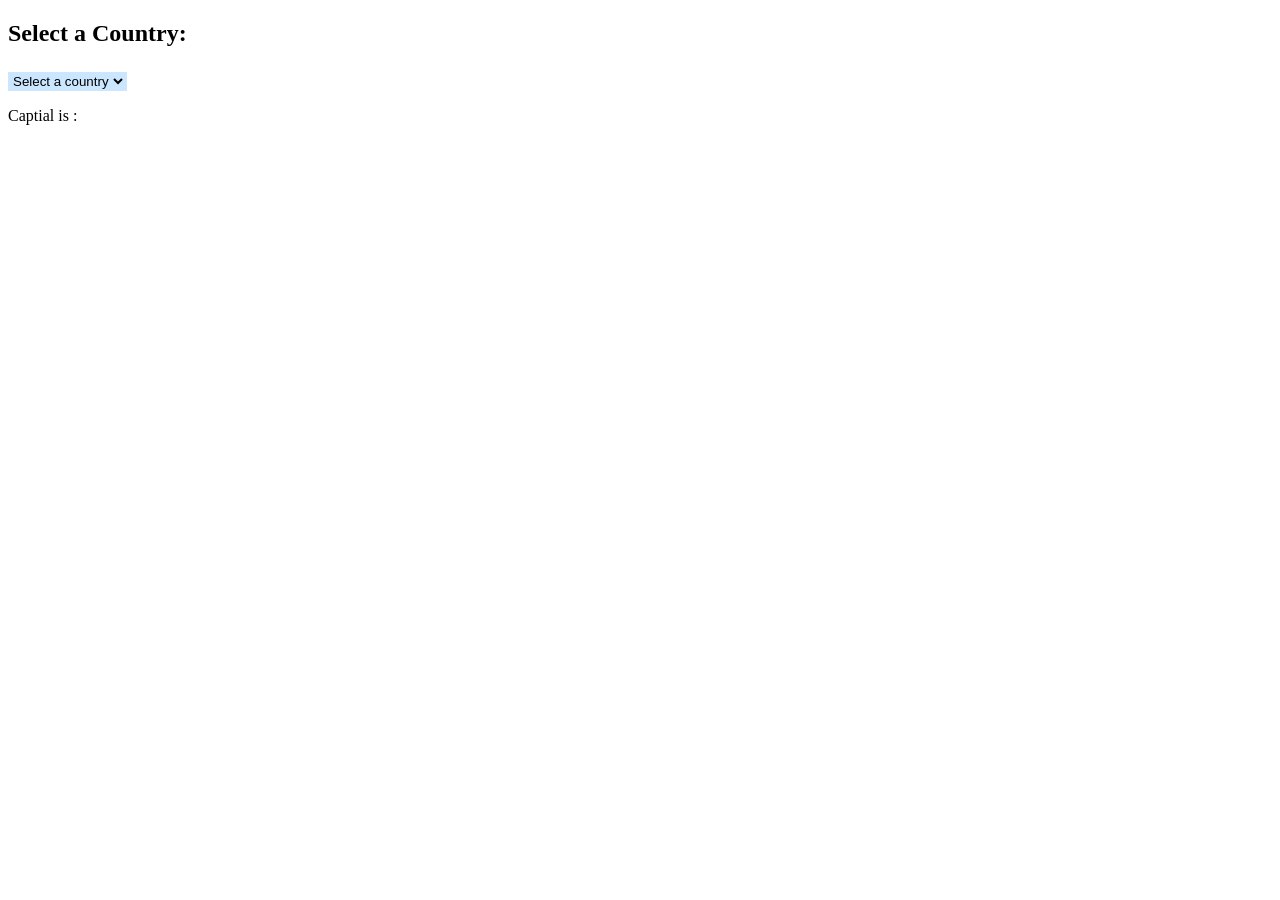
<file: LAB3/index.html>
<!DOCTYPE html>
<html>

<head>
    <title>Country Captial</title>
    <link rel="stylesheet" href="c.css">
</head>

<body>
    <h2 style>Select a Country:</h2>
    <select class="name" id="country" onchange="showCapital()">
        <option value="Select a country">Select a country</option>
        <option value="India">INDIA</option>
        <option value="UAE">UAE</option>
        <option value="New zealand">NEW ZEALAND</option>
        <option value="Germany">GERMANY</option>
        <option value="Russia">RUSSIA</option>

    </select>
    <p>Captial is : <spam id="capital"></spam>
    </p>
    <script src="c.js"></script>
</body>


</html>
</file>
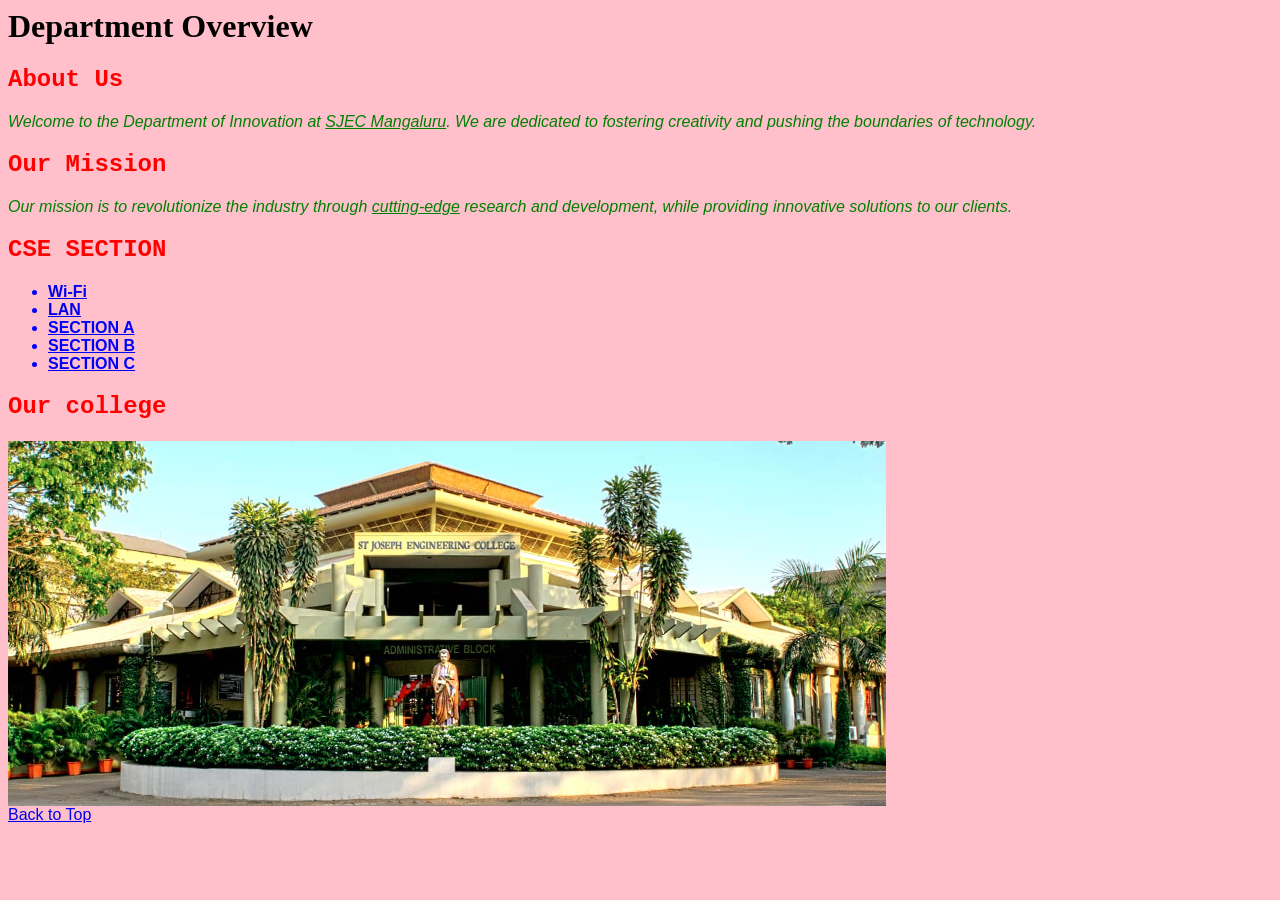
<file: LAB1/lab1.html>
<! DOCTYPE html>
<head>
<title>Department Overview</title>
<style>
body {
font-family: Arial, sans-serif;
color: white;
background-color: pink;
}
h1 {
color: black;
font-family: 'Times New Roman', Times, serif;
}
h2 {
color: red;
font-family: 'Courier New', Courier, monospace;
}
p {
color: green;
font-style: italic;
}
ul {
color: blue;
}
li {
text-decoration: underline;
}
</style>
</head>
<body>
<header>
<h1>Department Overview</h1>
</header>
<section>
<h2>About Us</h2>
<p>Welcome to the Department of Innovation at <u>SJEC Mangaluru</u>. We are dedicated to fostering creativity and pushing the boundaries of technology. </p>
</section>
<section>
<h2>Our Mission</h2>
<p>Our mission is to <em>revolutionize</em> the industry through <u>cutting-edge</u> research and development, while providing <i>innovative</i> solutions to our clients.</p>
</section>
<section>
<h2>CSE SECTION</h2>
<ul>
<li><b><a href="https://en.wikipedia.org/wiki/Wi-Fi">Wi-Fi</a></b></li>
<li><b><a href="https://en.wikipedia.org/wiki/Local_area_network">LAN</a></b></li>
<li><b>SECTION A</b></li>
<li><b> SECTION B</b></li>
<li><b> SECTION C </b></li>
</ul>
</section>
<section>
<h2>Our college</h2>
<a href="https://www.facebook.com/photo/?fbid=477867297696308&set=a.477867251029646"><img src="collage.png" alt="College image"></a>
</section>
<footer>
<a href="#top">Back to Top</a>
</footer>
</body>
</html>
</file>
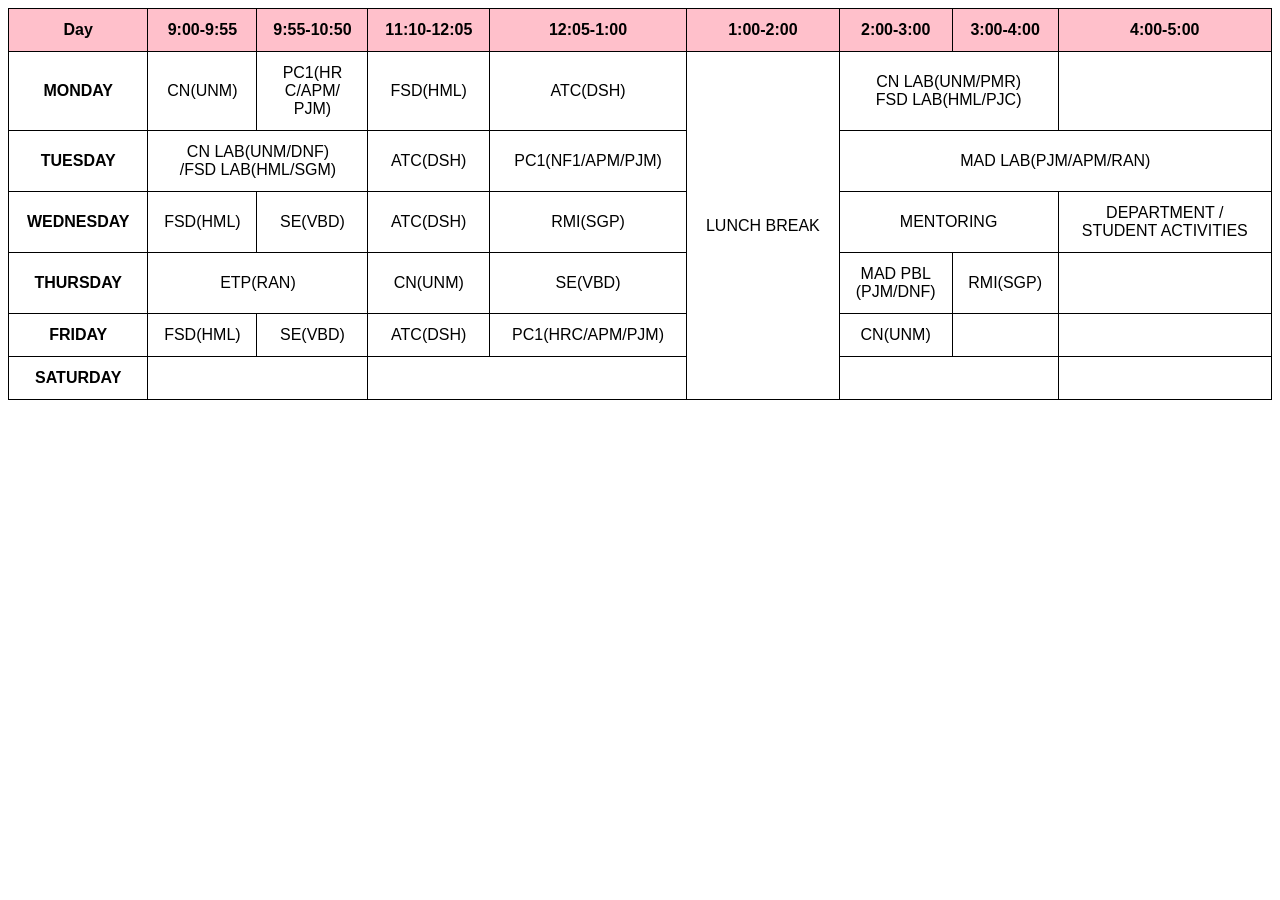
<file: LAB2/lab2.html>
<!DOCTYPE html>
<html>

<head>
    <title>Class Timetable</title>

    <style>
        table {
            border-collapse: collapse;
            width: 100%;
            text-align: center;
            font-family: Arial, sans-serif;
        }

        th,
        td {
            border: 1px solid black;
            padding: 12px 8px;
        }

        th {
            background-color: pink;
        }



        .day {
            font-weight: bold;
        }
    </style>
</head>

<body>

    <table>
        
        <tr>
            <th>Day</th>
            <th>9:00-9:55</th>
            <th>9:55-10:50</th>
            <th>11:10-12:05</th>
            <th>12:05-1:00</th>
            <th>1:00-2:00</th>
            <th>2:00-3:00</th>
            <th>3:00-4:00</th>
            <th>4:00-5:00</th>
        </tr>

        <tr>
            <td class="day">MONDAY</td>
            <td>CN(UNM)</td>
            <td>PC1(HR<br>C/APM/<br>PJM)</td>
            <td>FSD(HML)</td>
            <td>ATC(DSH)</td>
            <td rowspan="7">LUNCH BREAK</td>

            <td colspan="2">CN LAB(UNM/PMR)<br>FSD LAB(HML/PJC)</td>
            <td></td>
        </tr>

        <tr>
            <td class="day">TUESDAY</td>
            <td colspan="2">CN LAB(UNM/DNF)<br>/FSD LAB(HML/SGM)</td>
            <td>ATC(DSH)</td>
            <td>PC1(NF1/APM/PJM)</td>
            <td colspan="3">MAD LAB(PJM/APM/RAN)</td>
        </tr>

        <tr>
            <td class="day">WEDNESDAY</td>
            <td>FSD(HML)</td>
            <td>SE(VBD)</td>
            <td>ATC(DSH)</td>
            <td>RMI(SGP)</td>
            <td colspan="2">MENTORING</td>
            <td>DEPARTMENT /<br>STUDENT ACTIVITIES</td>
        </tr>

        <tr>
            <td class="day">THURSDAY</td>
            <td colspan="2">ETP(RAN)</td>
            <td>CN(UNM)</td>
            <td>SE(VBD)</td>
            <td>MAD PBL<br>(PJM/DNF)</td>
            <td>RMI(SGP)</td>
            <td></td>
        </tr>

        <tr>
            <td class="day">FRIDAY</td>
            <td>FSD(HML)</td>
            <td>SE(VBD)</td>
            <td>ATC(DSH)</td>
            <td>PC1(HRC/APM/PJM)</td>
            <td>CN(UNM)</td>
            <td></td>
            <td></td>
        </tr>
        <tr>
            <td class="day">SATURDAY</td>
            <td colspan="2"></td>
            <td colspan="2"></td>
            <td colspan="2"></td>
            <td colspan="2"></td>

        </tr>

    </table>

</body>

</html>
</file>
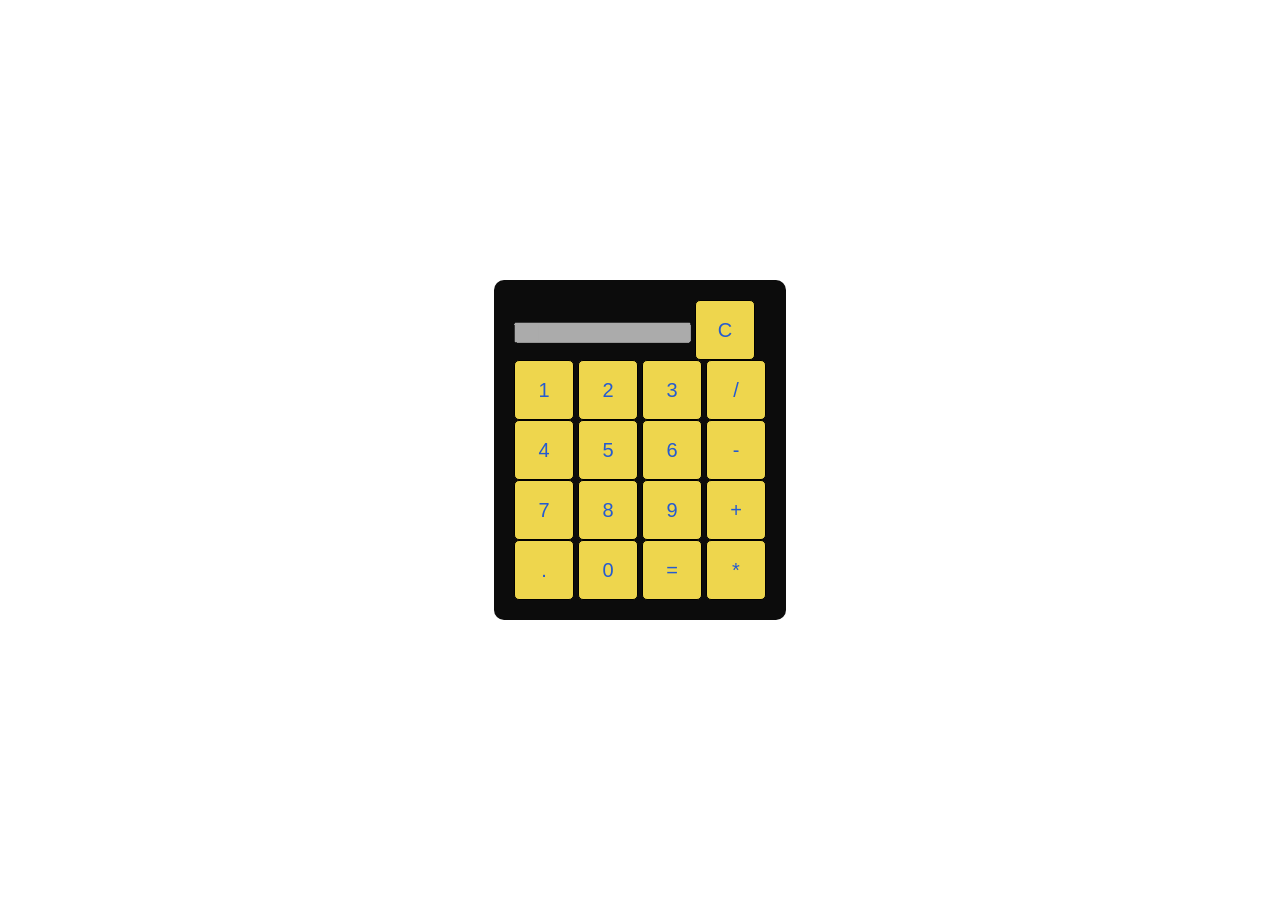
<file: LAB4/calculator.html>
<html>
    <head>
        <title>Calculator</title>
        <link rel="stylesheet" href="calci.css">
    </head>
    <body>
        <div class="container">
            <div class="Calculator">
                <div>
                    <input class="display box" type="text" id="result" disabled>
                    <input type="button" value="C" onclick="clearscreen()"/>
                </div>
            <div>
                <input type="button" value="1" onclick="display('1')"/>
                <input type="button" value="2" onclick="display('2')"/>
                <input type="button" value="3" onclick="display('3')"/>
                <input type="button" value="/" onclick="display('/')"/>
            </div>
            <div>
                <input type="button" value="4" onclick="display('4')"/>
                <input type="button" value="5" onclick="display('5')"/>
                <input type="button" value="6" onclick="display('6')"/>
                <input type="button" value="-" onclick="display('-')"/>
            </div>
            <div>
                <input type="button" value="7" onclick="display('7')"/>
                <input type="button" value="8" onclick="display('8')"/>
                <input type="button" value="9" onclick="display('9')"/>
                <input type="button" value="+" onclick="display('+')"/>
            </div>
            <div>
                <input type="button" value="." onclick="display('.')"/>
                <input type="button" value="0" onclick="display('0')"/>
                <input type="button" value="=" onclick="calculate()"/>
                <input type="button" value="*" onclick="display('*')"/>
            </div>
            </div>
        </div>
        <script type="text/javascript" src="calci.js"></script>
    </body>
</html>
</file>
<file: LAB3/c.css>
select {
    box-sizing: border-box;
    background-color:#cbe7ff;
    margin-top: 5px;
    border-color: transparent;
    border-style: solid;
    border-spacing: 15px;
}
</file>
<file: LAB4/calci.css>
.display-box{
    font-size:20px;
    font-family:'Orbitron',sans-serif;
    background-color: dcdbel;
    border:solid black 0.5px;
    border-radius:5px;
    height: 60px;
    width: 180px;

}
input[type=button]{
    font-family: 'Orbitron',sans-serif;
    background-color: rgb(238, 214, 77);
    color: #255bd0;
    border: solid black 0.5px;
    border-radius: 5px;
    outline: none;
    height: 60px;
    width: 60px;
    font-size: 20px;
}
.container{
    width: 100%;
    height: 100%;
    align-items: center;
    justify-content: center;
    display: flex;
}
.calculator{
    background: rgb(12, 12, 12);
    padding:20px;
    border-radius: 10px;
}
</file>
